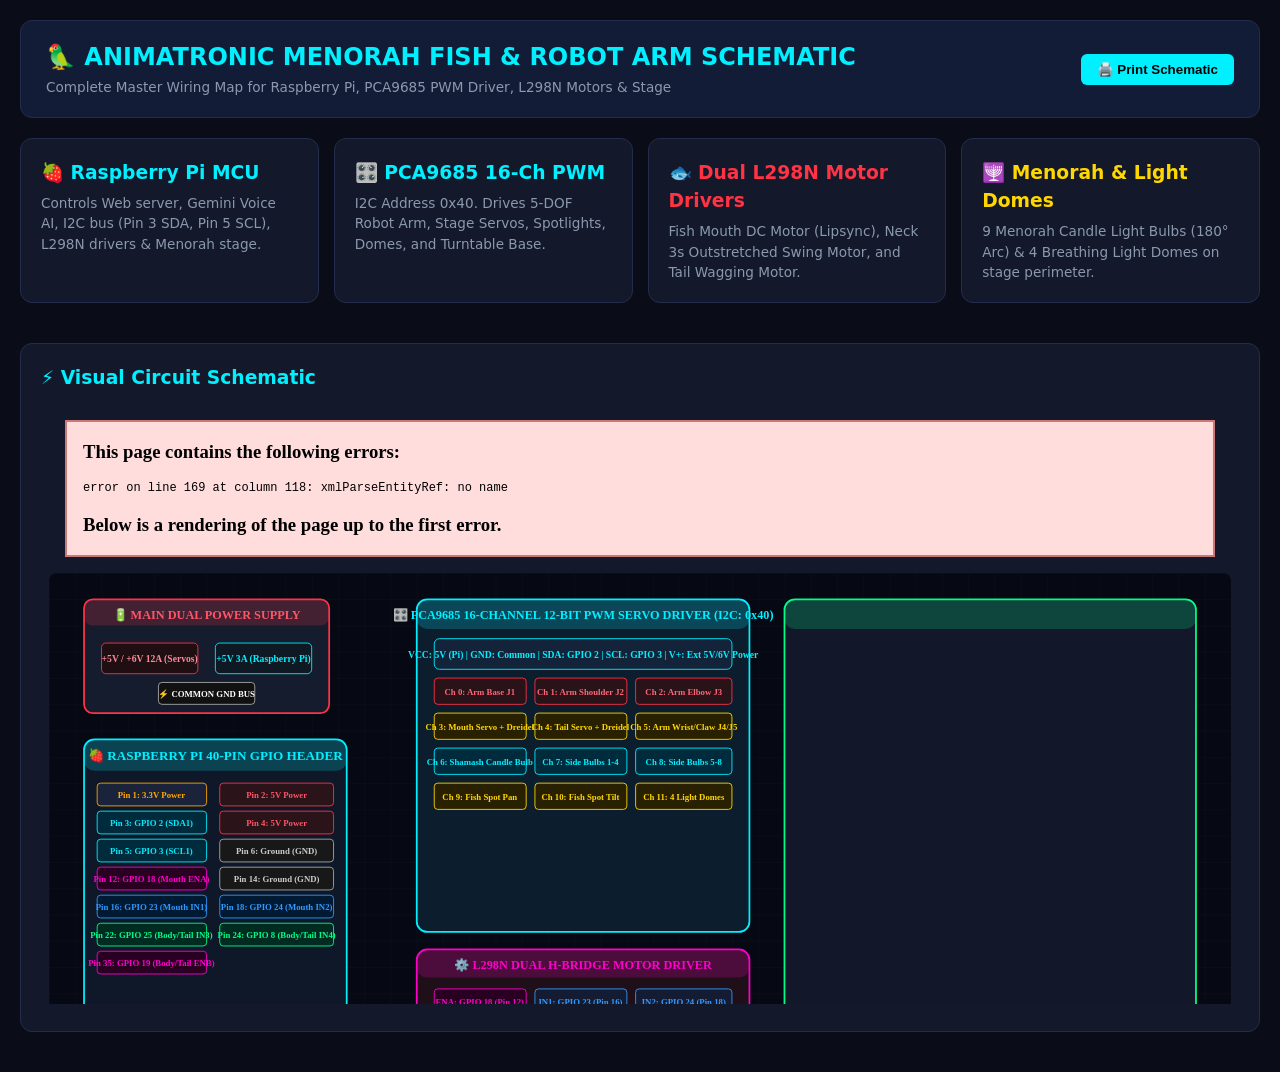
<file: wiring_diagram.html>
<!DOCTYPE html>
<html lang="en">
<head>
    <meta charset="UTF-8">
    <meta name="viewport" content="width=device-width, initial-scale=1.0">
    <title>🦜 Menorah Fish & Candle Lighting Robot Arm - Hardware Schematic</title>
    <style>
        :root {
            --bg-dark: #0a0d18;
            --card-bg: #13182b;
            --card-border: #232d4b;
            --text-main: #f0f4f8;
            --text-muted: #8a99ad;
            --accent-cyan: #00f0ff;
            --accent-yellow: #ffd700;
            --accent-green: #00ff88;
            --accent-red: #ff3344;
            --font-family: 'Segoe UI', system-ui, sans-serif;
        }
        * { box-sizing: border-box; margin: 0; padding: 0; }
        body { background: var(--bg-dark); color: var(--text-main); font-family: var(--font-family); padding: 20px; line-height: 1.5; }
        header { display: flex; justify-content: space-between; align-items: center; background: #131c36; border: 1px solid var(--card-border); padding: 18px 25px; border-radius: 12px; margin-bottom: 20px; }
        h1 { font-size: 1.5rem; color: var(--accent-cyan); }
        .subtitle { font-size: 0.85rem; color: var(--text-muted); }
        .card { background: var(--card-bg); border: 1px solid var(--card-border); border-radius: 12px; padding: 20px; margin-bottom: 20px; }
        .grid { display: grid; grid-template-columns: repeat(auto-fit, minmax(280px, 1fr)); gap: 15px; margin-bottom: 20px; }
        table { width: 100%; border-collapse: collapse; margin-top: 10px; font-size: 0.85rem; }
        th, td { padding: 10px 12px; text-align: left; border-bottom: 1px solid rgba(255,255,255,0.08); }
        th { background: #0c1222; color: var(--accent-cyan); font-weight: bold; }
        tr:hover { background: rgba(0, 240, 255, 0.1); }
        .btn { background: var(--accent-cyan); color: #000; border: none; padding: 8px 16px; border-radius: 6px; font-weight: bold; cursor: pointer; }
        code { color: var(--accent-yellow); font-family: monospace; }
    </style>
</head>
<body>
    <header>
        <div>
            <h1>🦜 ANIMATRONIC MENORAH FISH & ROBOT ARM SCHEMATIC</h1>
            <span class="subtitle">Complete Master Wiring Map for Raspberry Pi, PCA9685 PWM Driver, L298N Motors & Stage</span>
        </div>
        <button class="btn" onclick="window.print()">🖨️ Print Schematic</button>
    </header>

    <div class="grid">
        <div class="card">
            <h3 style="color:var(--accent-cyan);">🍓 Raspberry Pi MCU</h3>
            <p style="font-size:0.85rem; color:var(--text-muted); margin-top:6px;">
                Controls Web server, Gemini Voice AI, I2C bus (Pin 3 SDA, Pin 5 SCL), L298N drivers & Menorah stage.
            </p>
        </div>
        <div class="card">
            <h3 style="color:var(--accent-cyan);">🎛️ PCA9685 16-Ch PWM</h3>
            <p style="font-size:0.85rem; color:var(--text-muted); margin-top:6px;">
                I2C Address 0x40. Drives 5-DOF Robot Arm, Stage Servos, Spotlights, Domes, and Turntable Base.
            </p>
        </div>
        <div class="card">
            <h3 style="color:var(--accent-red);">🐟 Dual L298N Motor Drivers</h3>
            <p style="font-size:0.85rem; color:var(--text-muted); margin-top:6px;">
                Fish Mouth DC Motor (Lipsync), Neck 3s Outstretched Swing Motor, and Tail Wagging Motor.
            </p>
        </div>
        <div class="card">
            <h3 style="color:var(--accent-yellow);">🕎 Menorah & Light Domes</h3>
            <p style="font-size:0.85rem; color:var(--text-muted); margin-top:6px;">
                9 Menorah Candle Light Bulbs (180° Arc) & 4 Breathing Light Domes on stage perimeter.
            </p>
        </div>
    </div>

    <div class="card" style="overflow-x: auto;">
        <h3 style="color:var(--accent-cyan); margin-bottom:12px;">⚡ Visual Circuit Schematic</h3>
        <iframe src="wiring_diagram.svg" style="width:100%; height:600px; border:none; border-radius:8px;"></iframe>
    </div>
</body>
</html>
</file>
